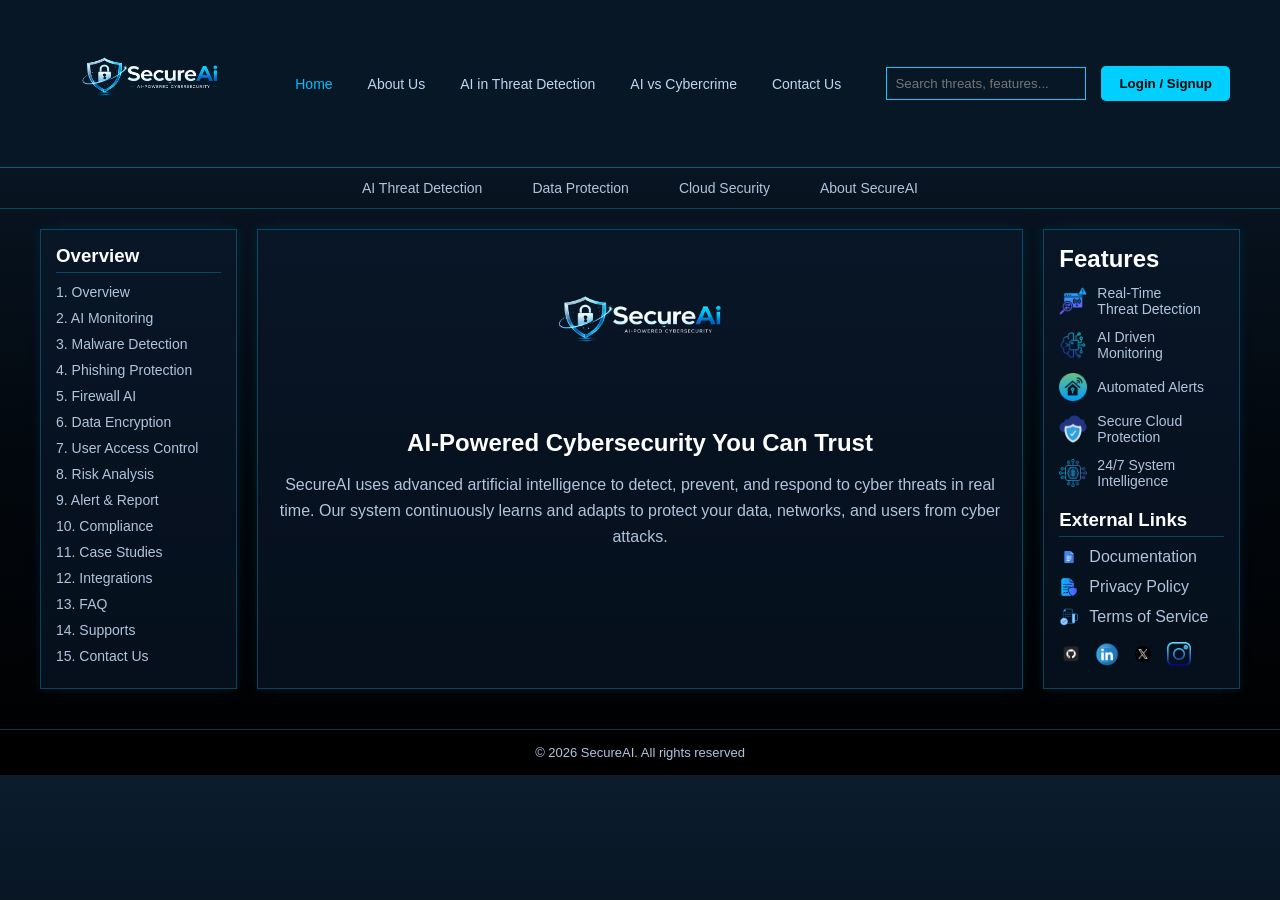
<file: index.html>
<!DOCTYPE html>
<html lang="en">

<head>
  <meta charset="UTF-8">
  <meta name="viewport" content="width=device-width, initial-scale=1.0">
  <title>Home - SecureAI</title>
  <link rel="stylesheet" href="style.css">

<script>
  window.addEventListener('scroll', function() {
    const navbar = document.querySelector('.index-navbar');
    if (window.scrollY > 50) {
      navbar.classList.add('index-scrolled');
    } else {
      navbar.classList.remove('index-scrolled');
    }
  });
</script>

<meta name="description" content="SecureAI - AI-powered cybersecurity education. Learn about AI threat detection, malware protection, and more.">
<meta name="keywords" content="AI cybersecurity, threat detection, machine learning, cybersecurity education">

</head>

<body>

  <!-- TOP NAVBAR -->
  <header class="index-navbar">
    <div class="index-logo">
      <img src="Images/Secure-AI-Logo.png" alt="SecureAI Logo">
    </div>

    <nav>
      <ul>
        <li><a href="index.html" class="index-active">Home</a></li>
        <li><a href="about.html">About Us</a></li>
        <li><a href="threat-detection.html">AI in Threat Detection</a></li>
        <li><a href="ai-vs-cybercrime.html">AI vs Cybercrime</a></li>
        <li><a href="contact.html">Contact Us</a></li>
      </ul>
    </nav>

    <div class="index-nav-right">
      <input type="text" placeholder="Search threats, features...">
      <button class="index-login-btn" onclick="window.location.href='login.html'">Login / Signup</button>
    </div>
  </header>

  <!-- SECONDARY NAV -->
  <div class="index-subnav">
    <a href="#">AI Threat Detection</a>
    <a href="#">Data Protection</a>
    <a href="#">Cloud Security</a>
    <a href="#">About SecureAI</a>
  </div>

  <!-- MAIN PAGE BODY -->
  <div class="index-page-body">

    <!-- LEFT SIDEBAR -->
    <aside class="index-sidebar-left">
      <h3>Overview</h3>
      <ul>
        <li><a href="#">1. Overview</a></li>
        <li><a href="#">2. AI Monitoring</a></li>
        <li><a href="#">3. Malware Detection</a></li>
        <li><a href="#">4. Phishing Protection</a></li>
        <li><a href="#">5. Firewall AI</a></li>
        <li><a href="#">6. Data Encryption</a></li>
        <li><a href="#">7. User Access Control</a></li>
        <li><a href="#">8. Risk Analysis</a></li>
        <li><a href="#">9. Alert & Report</a></li>
        <li><a href="#">10. Compliance</a></li>
        <li><a href="#">11. Case Studies</a></li>
        <li><a href="#">12. Integrations</a></li>
        <li><a href="#">13. FAQ</a></li>
        <li><a href="#">14. Supports</a></li>
        <li><a href="contact.html">15. Contact Us</a></li>
      </ul>
    </aside>

    <!-- CENTRE CONTENT -->
    <main class="index-centre">
      <div class="index-hero-image">
        <img src="Images/Secure-AI-Logo.png" alt="SecureAI">
      </div>

      <div class="index-hero-text">
        <h1>AI-Powered Cybersecurity You Can Trust</h1>
        <p>
          SecureAI uses advanced artificial intelligence to detect, prevent, and respond
          to cyber threats in real time. Our system continuously learns and adapts
          to protect your data, networks, and users from cyber attacks.
        </p>
      </div>
    </main>

    <!-- RIGHT SIDEBAR -->
    <aside class="index-sidebar-right">
      <h2>Features</h2>

      <div class="index-features-list">
        <div class="index-feature-item">
          <img src="Images/Real-Time-Threat-Detection-Icon.png" alt="icon">
          <span>Real-Time<br>Threat Detection</span>
        </div>

        <div class="index-feature-item">
          <img src="Images/AI-Driven-Monitoring-Icon.png" alt="icon">
          <span>AI Driven Monitoring</span>
        </div>

        <div class="index-feature-item">
          <img src="Images/Automated-Alert-Icon.png" alt="icon">
          <span>Automated Alerts</span>
        </div>

        <div class="index-feature-item">
          <img src="Images/Secure-Cloud-Protection-Icon.png" alt="icon">
          <span>Secure Cloud<br>Protection</span>
        </div>

        <div class="index-feature-item">
          <img src="Images/24-7-System-Intelligence-Icon.png" alt="icon">
          <span>24/7 System<br>Intelligence</span>
        </div>
      </div>

      <div class="index-ext-links">
        <h3>External Links</h3>
        <ul>
          <li>
            <a href="#">
              <img src="Images/Documentation-Icon.png" alt="icon">
              Documentation
            </a>
          </li>
          <li>
            <a href="#">
              <img src="Images/Privacy-Policy-Icon.png" alt="icon">
              Privacy Policy
            </a>
          </li>
          <li>
            <a href="#">
              <img src="Images/Terms-of-Service-Icon.png" alt="icon">
              Terms of Service
            </a>
          </li>
        </ul>

        <!-- Social Icons -->
        <div class="index-social-icons">
          <a href="#"><img src="Images/GitHub-Icon.png" alt="GitHub"></a>
          <a href="#"><img src="Images/Linkedin-Icon.png" alt="LinkedIn"></a>
          <a href="#"><img src="Images/X-Icon.png" alt="X"></a>
          <a href="#"><img src="Images/Instagram-Icon.png" alt="Instagram"></a>
        </div>
      </div>

    </aside>

  </div>

  <!-- FOOTER -->
  <footer class="index-footer">
    <p>© 2026 SecureAI. All rights reserved</p>
  </footer>

</body>
</html>
</file>
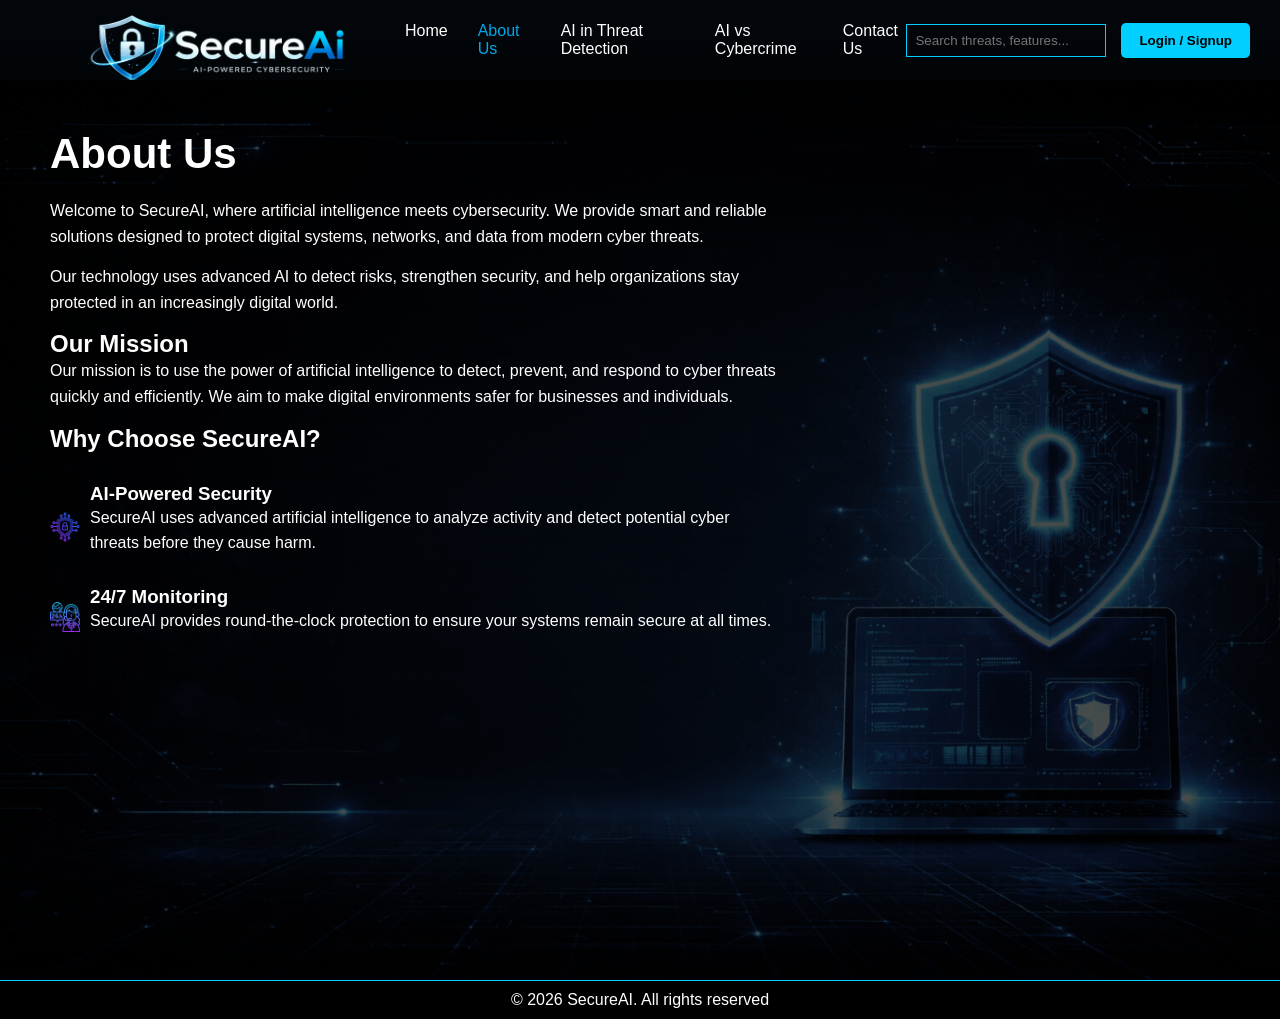
<file: about.html>
<!DOCTYPE html>
<html lang="en">
<head>
    <meta charset="UTF-8">
    <meta name="viewport" content="width=device-width, initial-scale=1.0">
    <title>About Us - SecureAI</title>
    <link rel="stylesheet" href="style.css">
</head>
<body>

    <!-- NAVBAR -->
    <header class="navbar">
        
        <div class="logo">
            <img src="Images/Secure-AI-Logo.png" alt="Logo">
        </div>

        <nav>
            <ul>
                <li><a href="index.html">Home</a></li>
                <li><a href="about.html" class="active">About Us</a></li>
                <li><a href="threat-detection.html">AI in Threat Detection</a></li>
                <li><a href="ai-vs-cybercrime.html">AI vs Cybercrime</a></li>
                <li><a href="contact.html">Contact Us</a></li>
            </ul>
    </nav>

        <div class="nav-right">
            <input type="text" placeholder="Search threats, features...">
            <button class="login-btn" onclick="window.location.href='login.html'">Login / Signup</button>
        </div>

    </header>

    <!-- HERO -->
    <section class="hero">

        <!-- BACKGROUND IMAGE -->
        <img src="Images/About-Us-Background.jpg" class="bg-image" alt="Background">

        <div class="overlay"></div>

        <div class="content">

            <h1>About Us</h1>

            <p>
                Welcome to SecureAI, where artificial intelligence meets cybersecurity.
                We provide smart and reliable solutions designed to protect digital systems,
                networks, and data from modern cyber threats.
            </p>

            <p>
                Our technology uses advanced AI to detect risks, strengthen security,
                and help organizations stay protected in an increasingly digital world.
            </p>

            <h2>Our Mission</h2>

            <p>
                Our mission is to use the power of artificial intelligence to detect,
                prevent, and respond to cyber threats quickly and efficiently.
                We aim to make digital environments safer for businesses and individuals.
            </p>

            <h2>Why Choose SecureAI?</h2>

            <div class="info-sections">

                <!-- ITEM 1 -->
                <div class="item">
                    <img src="Images/AI-Powered-Security-Icon.png" alt="icon"> <!-- ADD ICON -->
                    <div>
                        <h3>AI-Powered Security</h3>
                        <p>
                            SecureAI uses advanced artificial intelligence to analyze activity
                            and detect potential cyber threats before they cause harm.
                        </p>
                    </div>
                </div>

                <!-- ITEM 2 -->
                <div class="item">
                    <img src="Images/24-7Monitoring-Icon.png" alt="icon"> <!-- ADD ICON -->
                    <div>
                        <h3>24/7 Monitoring</h3>
                        <p>
                            SecureAI provides round-the-clock protection to ensure your systems
                            remain secure at all times.
                        </p>
                    </div>
                </div>

            </div>

        </div>

    </section>

    <!-- FOOTER -->
    <footer>
        <p>© 2026 SecureAI. All rights reserved</p>
    </footer>

</body>
</html>
</file>
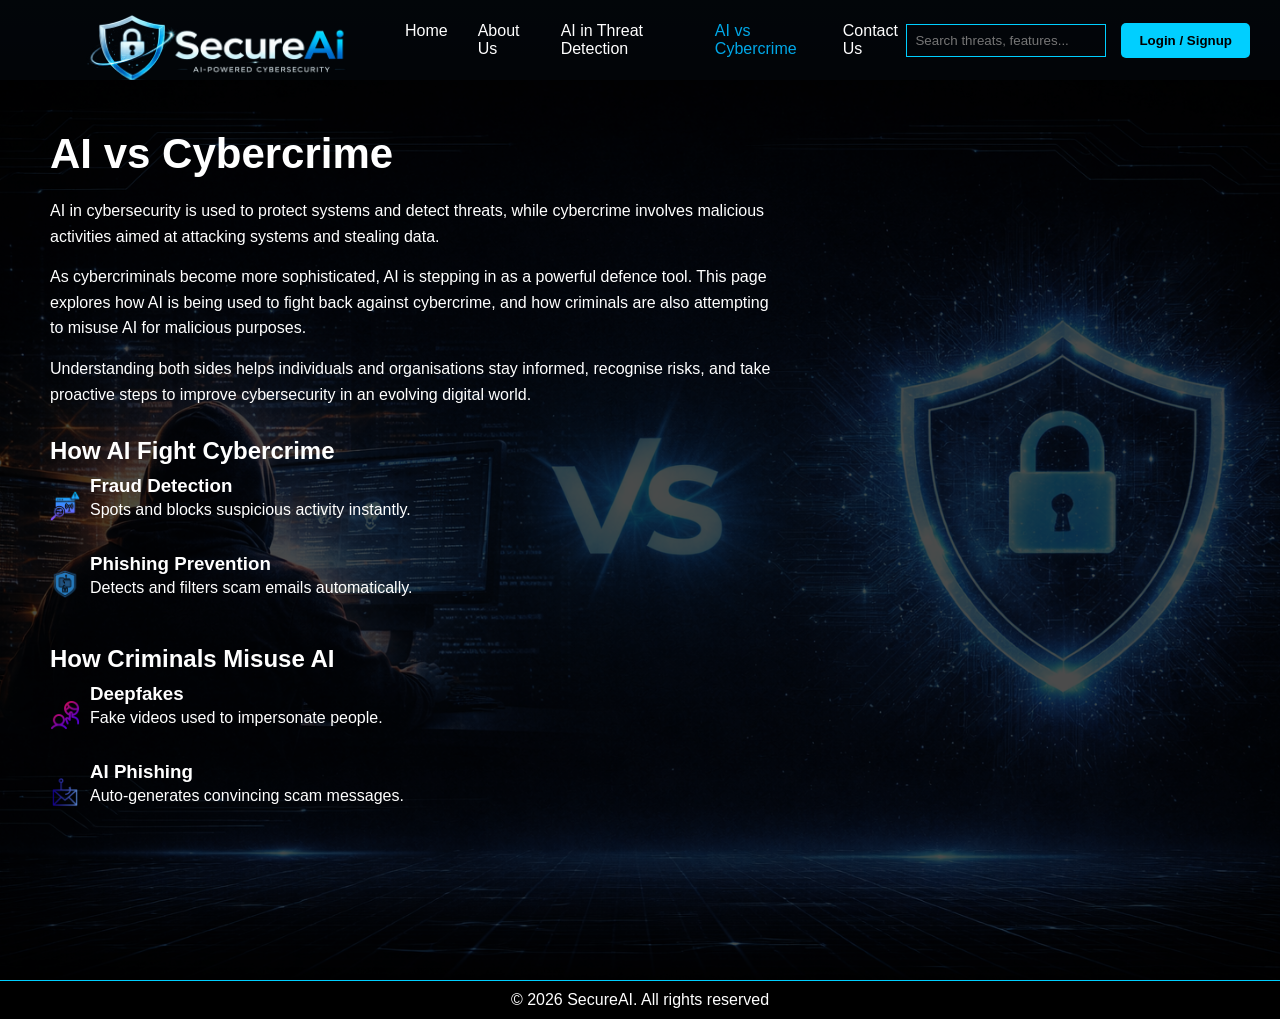
<file: ai-vs-cybercrime.html>
<!DOCTYPE html>
<html lang="en">
<head>
    <meta charset="UTF-8">
    <meta name="viewport" content="width=device-width, initial-scale=1.0">
    <title>AI vs Cybercrime</title>
    <link rel="stylesheet" href="style.css">
</head>
<body>

    <!-- NAVBAR -->
    <header class="navbar">
        <div class="logo">
            <img src="Images/Secure-AI-Logo.png" alt="Logo"> 
        </div>

        <nav>
            <ul>
                <li><a href="index.html">Home</a></li>
                <li><a href="about.html">About Us</a></li>
                <li><a href="threat-detection.html">AI in Threat Detection</a></li>
                <li><a href="ai-vs-cybercrime.html" class="active">AI vs Cybercrime</a></li>
                <li><a href="contact.html">Contact Us</a></li>
            </ul>
    </nav>

        <div class="nav-right">
            <input type="text" placeholder="Search threats, features...">
            <button class="login-btn" onclick="window.location.href='login.html'">Login / Signup</button>
        </div>
        
    </header>

    <!-- HERO SECTION -->
    <section class="hero">

        <!-- BACKGROUND IMAGE -->
        <img src="Images/AIvsCyber-Background.jpg" class="bg-image" alt="Background">

        <div class="overlay"></div>

        <div class="content">

            <h1>AI vs Cybercrime</h1>

            <p>
                AI in cybersecurity is used to protect systems and detect threats,
                while cybercrime involves malicious activities aimed at attacking systems and stealing data.
            </p>

            <p>
                As cybercriminals become more sophisticated, AI is stepping in as a powerful defence tool.
                This page explores how AI is being used to fight back against cybercrime, and how criminals
                are also attempting to misuse AI for malicious purposes.
            </p>

            <p>
                Understanding both sides helps individuals and organisations stay informed,
                recognise risks, and take proactive steps to improve cybersecurity in an evolving digital world.
            </p>

            <!-- INFO -->
            <div class="info-sections">

                <div class="box">
                    <h2>How AI Fight Cybercrime</h2>

                    <div class="item">
                        <img src="Images/Fraud-Detection-Icon.png" alt="icon">
                        <div>
                            <h3>Fraud Detection</h3>
                            <p>Spots and blocks suspicious activity instantly.</p>
                        </div>
                    </div>

                    <div class="item">
                        <img src="Images/Phishing-Prevention-Icon.png" alt="icon">
                        <div>
                            <h3>Phishing Prevention</h3>
                            <p>Detects and filters scam emails automatically.</p>
                        </div>
                    </div>
                </div>

                <div class="box">
                    <h2>How Criminals Misuse AI</h2>

                    <div class="item">
                        <img src="Images/Deepfakes-Icon.png" alt="icon">
                        <div>
                            <h3>Deepfakes</h3>
                            <p>Fake videos used to impersonate people.</p>
                        </div>
                    </div>

                    <div class="item">
                        <img src="Images/AI-Phishing-Icon.png" alt="icon">
                        <div>
                            <h3>AI Phishing</h3>
                            <p>Auto-generates convincing scam messages.</p>
                        </div>
                    </div>
                </div>

            </div>
        </div>


    </section>

    <footer>
        <p>© 2026 SecureAI. All rights reserved</p>
    </footer>

</body>
</html>
</file>
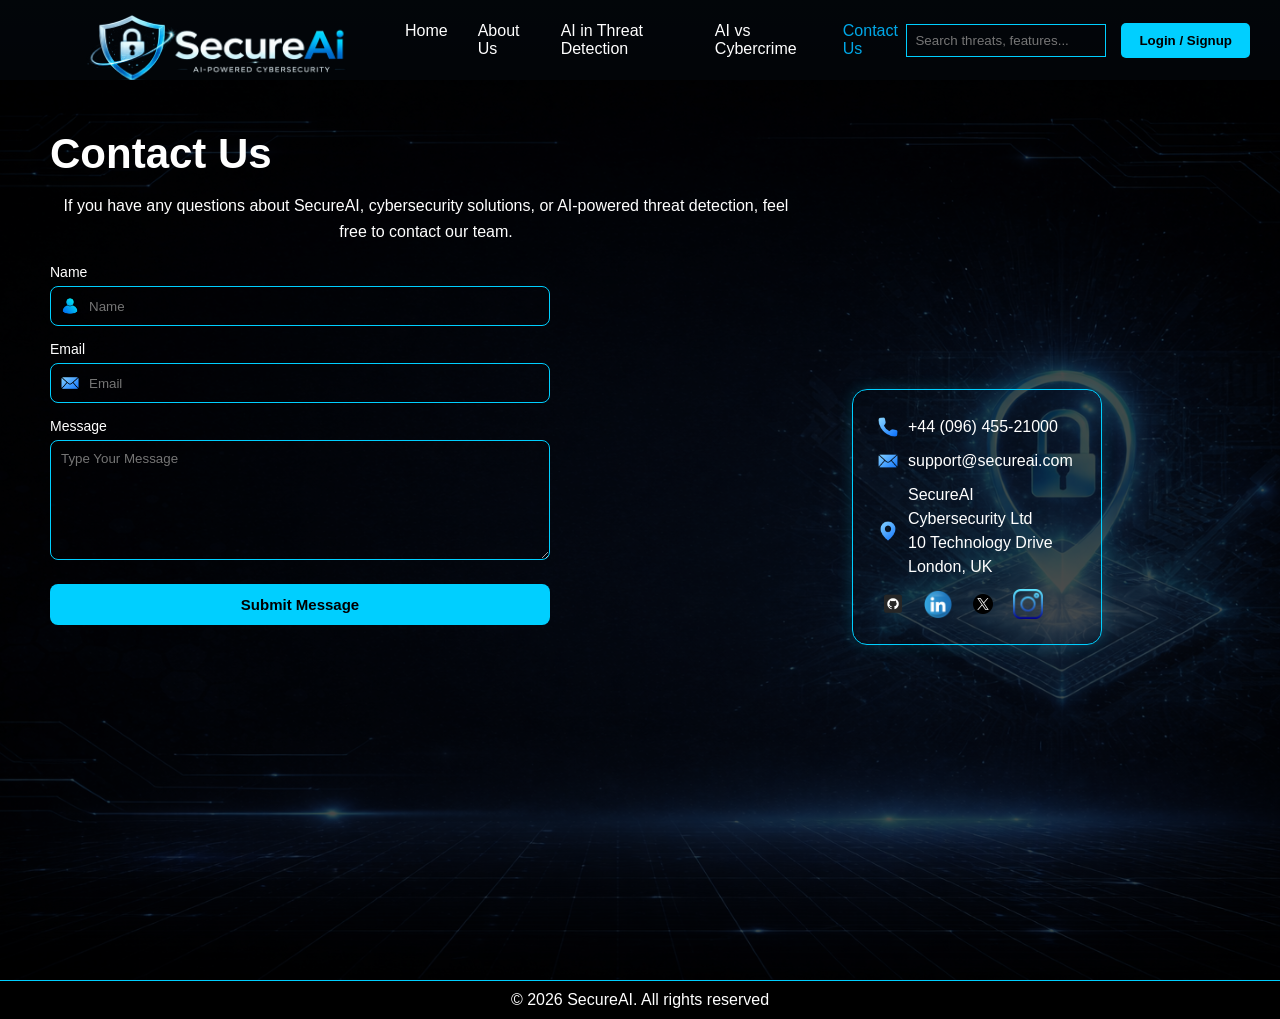
<file: contact.html>
<!DOCTYPE html>
<html lang="en">
<head>
    <meta charset="UTF-8">
    <meta name="viewport" content="width=device-width, initial-scale=1.0">
    <title>Contact Us - SecureAI</title>
    <link rel="stylesheet" href="style.css">
</head>
<body>

<!-- NAVBAR -->
<header class="navbar">
    <div class="logo">
        <img src="Images/Secure-AI-Logo.png" alt="Logo">
    </div>
    <nav>
        <ul>
            <li><a href="index.html">Home</a></li>
            <li><a href="about.html">About Us</a></li>
            <li><a href="threat-detection.html">AI in Threat Detection</a></li>
            <li><a href="ai-vs-cybercrime.html">AI vs Cybercrime</a></li>
            <li><a href="contact.html" class="active">Contact Us</a></li>
        </ul>
    </nav>
    <div class="nav-right">
        <input type="text" placeholder="Search threats, features...">
        <button class="login-btn" onclick="window.location.href='login.html'">Login / Signup</button>
    </div>
</header>

<!-- HERO -->
<section class="hero">

    <img src="Images/Contact-Us-Background.jpg" class="bg-image" alt="Background">
    <div class="overlay"></div>

    <div class="content contact-layout">

        <!-- LEFT SIDE -->
        <div class="contact-form">

            <h1>Contact Us</h1>

            <p>
                If you have any questions about SecureAI, cybersecurity solutions, or AI-powered threat detection,
                feel free to contact our team.
            </p>

            <!-- ✅ FORM -->
            <form id="contactForm">

                <label>Name</label>
                <div class="contact-input-box">
                    <img src="Images/Name-Icon.png">
                    <input type="text" id="name" placeholder="Name">
                </div>

                <label>Email</label>
                <div class="contact-input-box">
                    <img src="Images/Mail-Icon.png">
                    <input type="email" id="email" placeholder="Email">
                </div>

                <label>Message</label>
                <textarea id="messageInput" placeholder="Type Your Message"></textarea>

                <button type="submit" class="contact-submit-btn" id="submitBtn">
                    Submit Message
                </button>

                <!-- MESSAGE OUTPUT -->
                <p id="formMessage" class="form-message"></p>

            </form>

        </div>

        <!-- RIGHT SIDE -->
        <div class="contact-info">

            <div class="contact-info-box">
                <p><img src="Images/Contact-Icon.png"> +44 (096) 455-21000</p>
                <p><img src="Images/Mail-Icon.png"> support@secureai.com</p>
                <p><img src="Images/Location-Icon.png">
                    SecureAI Cybersecurity Ltd<br>
                    10 Technology Drive<br>
                    London, UK
                </p>

                <div class="contact-socials">
                    <img src="Images/GitHub-Icon.png">
                    <img src="Images/Linkedin-Icon.png">
                    <img src="Images/X-Icon.png">
                    <img src="Images/Instagram-Icon.png">
                </div>
            </div>

        </div>

    </div>

</section>

<!-- FOOTER -->
<footer>
    <p>© 2026 SecureAI. All rights reserved</p>
</footer>

<!-- ✅ JAVASCRIPT -->
<script>
const form = document.getElementById("contactForm");
const nameInput = document.getElementById("name");
const emailInput = document.getElementById("email");
const messageInput = document.getElementById("messageInput");
const formMessage = document.getElementById("formMessage");
const submitBtn = document.getElementById("submitBtn");

form.addEventListener("submit", function(e) {
    e.preventDefault();

    const name = nameInput.value.trim();
    const email = emailInput.value.trim();
    const message = messageInput.value.trim();

    formMessage.textContent = "";
    formMessage.className = "form-message";

    // Empty fields
    if (!name || !email || !message) {
        formMessage.textContent = "Please fill in all fields!";
        formMessage.classList.add("error");
        return;
    }

    // Email validation
    const emailPattern = /^[^\s@]+@[^\s@]+\.[^\s@]+$/;
    if (!emailPattern.test(email)) {
        formMessage.textContent = "Enter a valid email address!";
        formMessage.classList.add("error");
        return;
    }

    // Message length
    if (message.length < 10) {
        formMessage.textContent = "Message must be at least 10 characters!";
        formMessage.classList.add("error");
        return;
    }

    // Loading
    formMessage.textContent = "Sending message...";
    formMessage.classList.add("loading");
    submitBtn.disabled = true;

    setTimeout(() => {
        formMessage.textContent = "Message sent successfully!";
        formMessage.classList.remove("loading");
        formMessage.classList.add("success");

        form.reset();
        submitBtn.disabled = false;
    }, 1000);
});
</script>

</body>
</html>
</file>
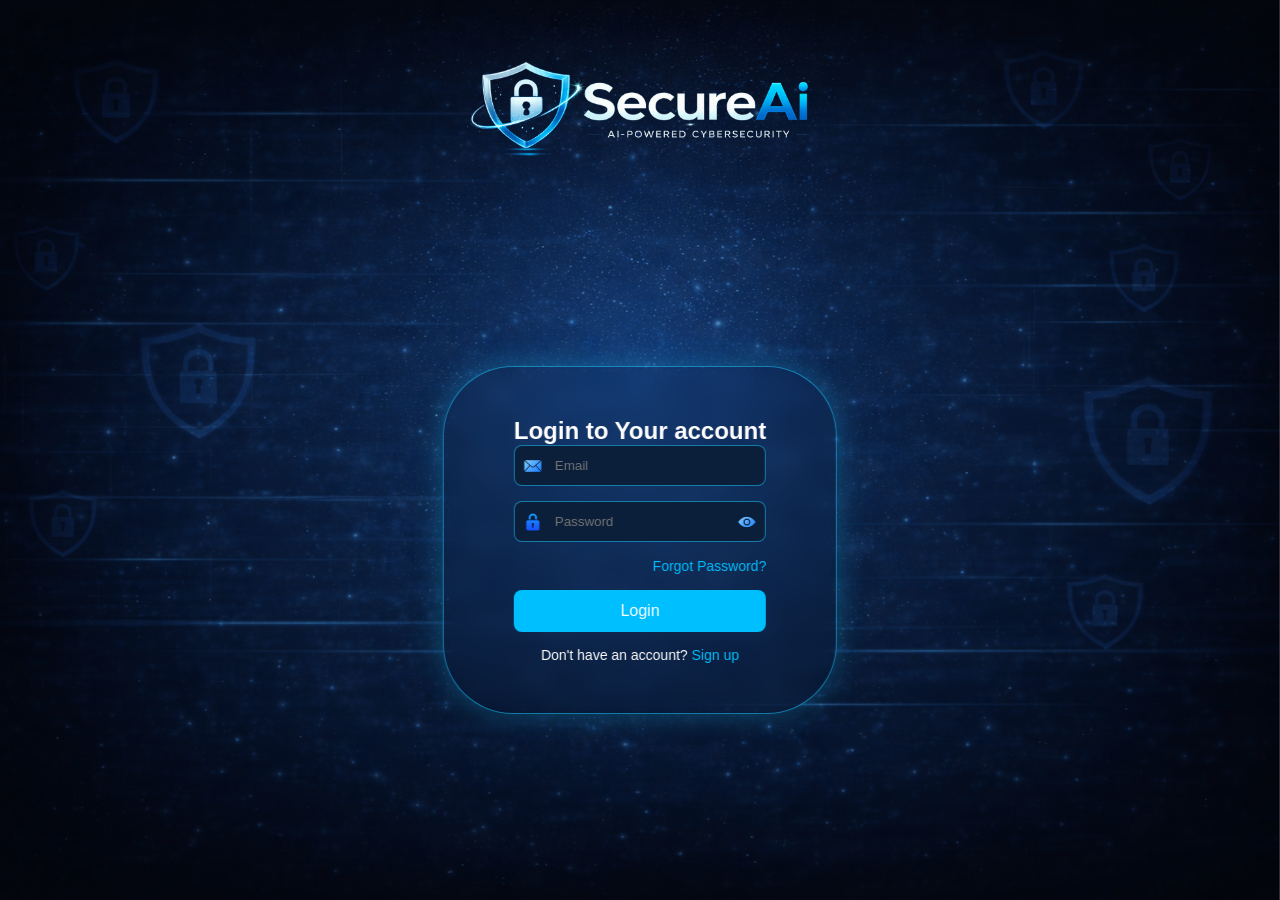
<file: login.html>
<!DOCTYPE html>
<html lang="en">
<head>
    <meta charset="UTF-8">
    <title>Login</title>
    <link rel="stylesheet" href="style.css">
</head>
<body>
 
<div class="login-background"></div>

<div class="login-logo-container">
    <img class="login-logo" src="Images/Secure-AI-Logo.png" alt="SecureAI Logo">
</div>
 
<div class="login-contain">
    <h2>Login to Your account</h2>

    <form id="loginForm">

        <div class="login-input-group">
            <img src="Images/Mail-Icon.png" class="login-icon login-left-icon">
            <input type="email" id="email" placeholder="Email" required>
        </div>

        <div class="login-input-group">
            <img src="Images/Password-Icon.png" class="login-icon login-left-icon">
            <input type="password" id="password" placeholder="Password" required>
            <img src="Images/Private-Icon.png" class="login-icon login-right-icon" id="togglePassword">
        </div>

        <div class="login-forgot">
            <a href="#">Forgot Password?</a>
        </div>

        <button type="submit" class="login-button" id="loginBtn">Login</button>

        <p id="message" class="login-message"></p>

    </form>
 
    <p class="login-signup-text">
        Don't have an account? <a href="#">Sign up</a>
    </p>
</div> 


<script>
const form = document.getElementById("loginForm");
const emailInput = document.getElementById("email");
const passwordInput = document.getElementById("password");
const message = document.getElementById("message");
const loginBtn = document.getElementById("loginBtn");

form.addEventListener("submit", function(e) {
    e.preventDefault();

    const email = emailInput.value.trim().toLowerCase();
    const password = passwordInput.value.trim();

    message.textContent = "";
    message.className = "login-message";

    if (!email || !password) {
        message.textContent = "Please fill in all fields!";
        message.classList.add("error");
        return;
    }

    if (!email.includes("@") || !email.includes(".")) {
        message.textContent = "Please enter a valid email!";
        message.classList.add("error");
        return;
    }

    message.textContent = "Checking...";
    message.classList.add("loading");
    loginBtn.disabled = true;

    setTimeout(() => {

        const correctEmail = "jenniferakinsooto@gmail.com";
        const correctPassword = "@Jenny166";

        if (email === correctEmail && password === correctPassword) {
            message.textContent = "Login successful!";
            message.classList.remove("loading");
            message.classList.add("success");

            setTimeout(() => {
                window.location.href = "index.html";
            }, 1000);

        } else {
            message.textContent = "Invalid email or password";
            message.classList.remove("loading");
            message.classList.add("error");
            loginBtn.disabled = false;
        }

    }, 800);
});


// 👁️ Toggle password
const toggle = document.getElementById("togglePassword");

toggle.addEventListener("click", function () {
    if (passwordInput.type === "password") {
        passwordInput.type = "text";
    } else {
        passwordInput.type = "password";
    }
});
</script>

</body>
</html>
</file>
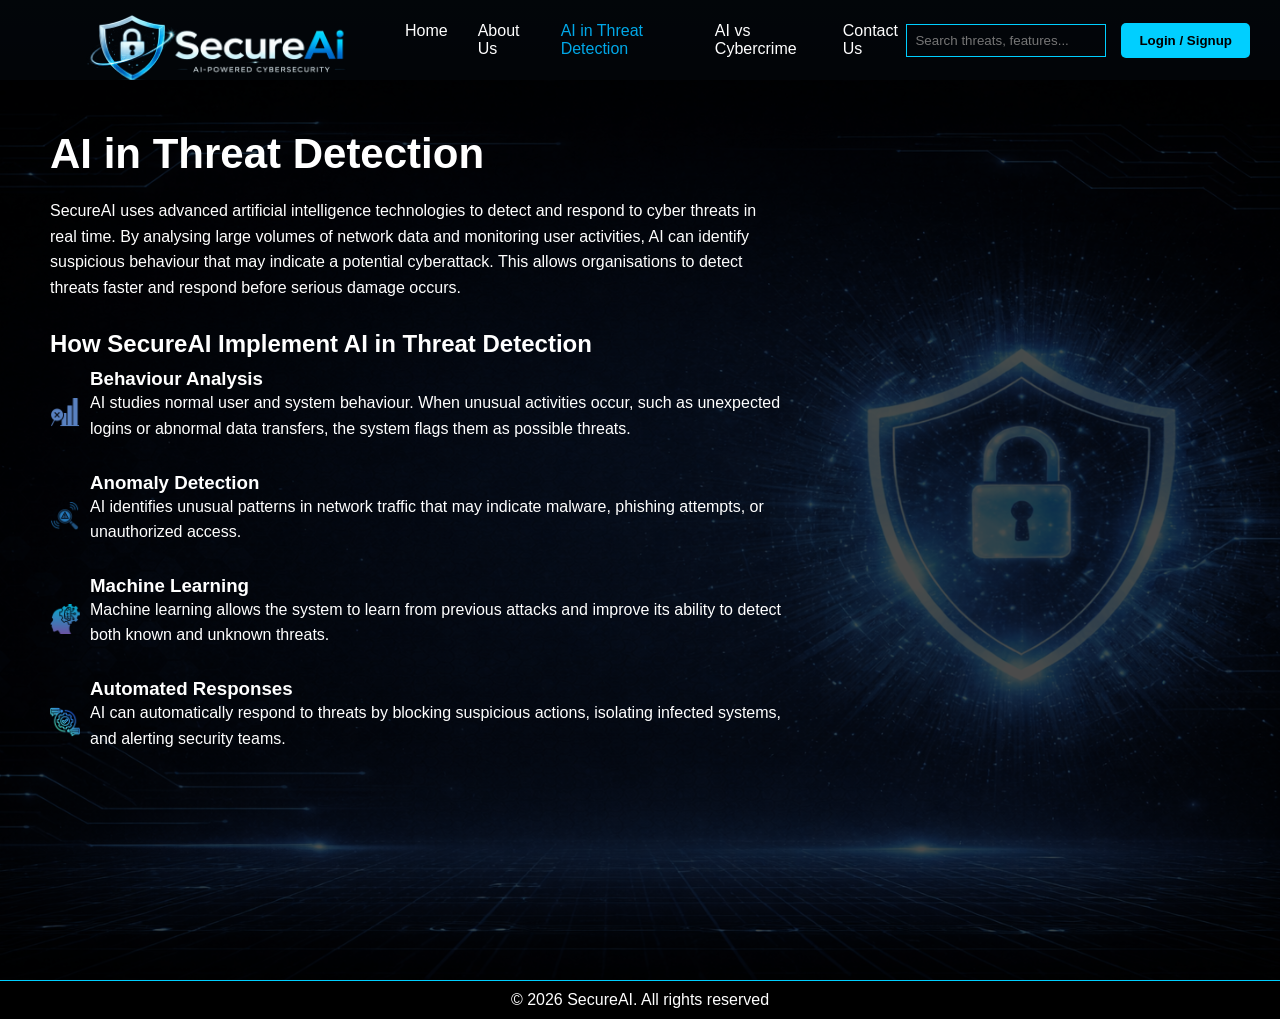
<file: threat-detection.html>
<!DOCTYPE html>
<html lang="en">
<head>
    <meta charset="UTF-8">
    <meta name="viewport" content="width=device-width, initial-scale=1.0">
    <title>AI in Threat Detection</title>
    <link rel="stylesheet" href="style.css">
    
</head>
<body>

    <!-- NAVBAR -->
    <header class="navbar">
        <div class="logo">
            <img src="Images/Secure-AI-Logo.png" alt="Logo"> <!-- ADD LOGO -->
        </div>

        <nav>
            <ul>
                <li><a href="index.html">Home</a></li>
                <li><a href="about.html">About Us</a></li>
                <li><a href="threat-detection.html" class="active">AI in Threat Detection</a></li>
                <li><a href="ai-vs-cybercrime.html">AI vs Cybercrime</a></li>
                <li><a href="contact.html">Contact Us</a></li>
            </ul>
    </nav>

        <div class="nav-right">
            <input type="text" placeholder="Search threats, features...">
            <button class="login-btn" onclick="window.location.href='login.html'">Login / Signup</button>
        </div>

    </header>

    <!-- HERO SECTION -->
    <section class="hero">

        <!-- BACKGROUND -->
        <img src="Images/Threat-Detection-Background.jpg" class="bg-image" alt="Background">

        <div class="overlay"></div>

        <div class="content">

            <h1>AI in Threat Detection</h1>

            <p>
                SecureAI uses advanced artificial intelligence technologies to detect and respond to cyber threats in real time.
                By analysing large volumes of network data and monitoring user activities, AI can identify suspicious behaviour
                that may indicate a potential cyberattack. This allows organisations to detect threats faster and respond before serious damage occurs.
            </p>

            <!-- SECTION -->
            <div class="info-sections">

                <div class="box">
                    <h2>How SecureAI Implement AI in Threat Detection</h2>

                    <!-- ITEM 1 -->
                    <div class="item">
                        <img src="Images/Behaviour-Analysis-Icon.png" alt="icon">
                        <div>
                            <h3>Behaviour Analysis</h3>
                            <p>
                                AI studies normal user and system behaviour. When unusual activities occur,
                                such as unexpected logins or abnormal data transfers, the system flags them as possible threats.
                            </p>
                        </div>
                    </div>

                    <!-- ITEM 2 -->
                    <div class="item">
                        <img src="Images/Anomaly-Detection-Icon.png" alt="icon">
                        <div>
                            <h3>Anomaly Detection</h3>
                            <p>
                                AI identifies unusual patterns in network traffic that may indicate malware,
                                phishing attempts, or unauthorized access.
                            </p>
                        </div>
                    </div>

                    <!-- ITEM 3 -->
                    <div class="item">
                        <img src="Images/Machine-Learning-Icon.png" alt="icon">
                        <div>
                            <h3>Machine Learning</h3>
                            <p>
                                Machine learning allows the system to learn from previous attacks and improve its ability
                                to detect both known and unknown threats.
                            </p>
                        </div>
                    </div>

                    <!-- ITEM 4 -->
                    <div class="item">
                        <img src="Images/Automated-Responses-Icon.png" alt="icon">
                        <div>
                            <h3>Automated Responses</h3>
                            <p>
                                AI can automatically respond to threats by blocking suspicious actions,
                                isolating infected systems, and alerting security teams.
                            </p>
                        </div>
                    </div>

                </div>

            </div>
        </div>

    </section>

    <!-- FOOTER -->
    <footer>
        <p>© 2026 SecureAI. All rights reserved</p>
    </footer>

</body>
</html>
</file>
<file: style.css>
* {
    margin: 0;
    padding: 0;
    box-sizing: border-box;
    font-family: Arial, sans-serif;
}

body {
    background: black;
    color: white;
}

/* NAVBAR */
.navbar {
    display: flex;
    align-items: center;
    padding: 15px 30px;
    background: rgba(0,0,0,0.8);
    height: 80px;
}

nav a {
  color: #00d4ff;
  text-decoration: none;
}

nav a:hover {
  text-decoration: underline;
}

/* LOGO */

.logo {
    display: flex;
    flex: 0 0 auto;
}

.logo img {
    height: 250px;
    width: auto;
    margin-top: 40px;
    
}

/* NAV LINKS (center area) */
nav {
    flex: 1;
    display: flex;
    justify-content: center; 
}

nav ul {
    display: flex;
    list-style: none;
    gap: 30px;
}

nav a {
    color: white;
    text-decoration: none;
}

nav a:hover {
    color: #00A8E8;
}

nav a.active {
    color: #00A8E8; 
}

/* RIGHT SIDE (search + login) */
.nav-right {
    flex: 0 0 auto;
    display: flex;
    align-items: center;
    gap: 15px;
}

.navbar nav a {
    text-decoration: none;
    color: white;
}

.navbar nav a:hover,
.navbar nav a.active {
    color: #00A8E8;
}

/* SEARCH */
.nav-right input {
    padding: 8px;
    width: 200px;
    background: transparent;
    border: 1px solid #00cfff;
    color: white;
}

/* LOGIN BUTTON */
.login-btn {
    background: #00cfff;
    border: none;
    padding: 10px 18px;
    font-weight: bold;
    cursor: pointer;
    border-radius: 5px;
}

/* HERO SECTION */
.hero {
    position: relative;
    min-height: 100vh;
    padding-bottom: 50px;
}

/* BACKGROUND */
.bg-image {
    position: absolute;
    width: 100%;
    height: 100%;
    object-fit: cover;
}

/* OVERLAY */
.overlay {
    position: absolute;
    width: 100%;
    height: 100%;
    background: rgba(0,0,0,0.7);
}

/* CONTENT */
.content {
    position: relative;
    z-index: 2;
    padding: 50px;
    width: 65%;
}

.content h1 {
    font-size: 42px;
    margin-bottom: 20px;
}

.content p {
    margin-bottom: 15px;
    line-height: 1.6;
}

/* INFO SECTIONS */
.info-sections {
    margin-top: 30px;
}

.box {
    margin-bottom: 30px;
}

.box h2 {
    margin-bottom: 10px;
    color: white;
}

.item {
    display: flex;
    align-items: center;
    margin-bottom: 15px;
}

.item img {
    width: 30px;
    margin-right: 10px;
}
/* Card hover effect */
.card {
    transition: transform 0.3s ease, box-shadow 0.3s ease;
}

.card:hover {
    transform: scale(1.03);
    box-shadow: 0 0 20px rgba(0, 212, 255, 0.2);
}

/* Scroll fade-in */
.fade-in {
    opacity: 0;
    transform: translateY(30px);
    transition: opacity 0.6s ease, transform 0.6s ease;
}

.fade-in.visible {
    opacity: 1;
    transform: translateY(0);
}

/* FOOTER */
footer {
    text-align: center;
    padding: 10px;
    background: black;
    border-top: 1px solid #00cfff;
}

/* LOGIN PAGE CENTER BOX */
.login-container {
    position: relative;
    z-index: 2;
    width: 400px;
    margin: 100px auto;
    padding: 40px;
    border-radius: 20px;
    background: rgba(0, 0, 0, 0.6);
    border: 1px solid #00cfff;
    text-align: center;
}

/* TITLE */
.login-container h1 {
    margin-bottom: 30px;
    font-size: 26px;
}

/* INPUT BOX */
.login-input {
    display: flex;
    align-items: center;
    border: 1px solid #00cfff;
    border-radius: 10px;
    padding: 10px;
    margin-bottom: 20px;
}

.login-input img {
    width: 20px;
    margin-right: 10px;
}

/* INPUT FIELD */
.login-input input {
    background: transparent;
    border: none;
    outline: none;
    color: white;
    width: 100%;
}

/* EYE ICON (RIGHT SIDE) */
.eye-icon {
    margin-left: auto;
    cursor: pointer;
}

/* FORGOT PASSWORD */
.forgot {
    text-align: right;
    font-size: 14px;
    margin-bottom: 20px;
    color: #00cfff;
    cursor: pointer;
}

/* LOGIN BUTTON */
.login-submit {
    width: 100%;
    padding: 12px;
    background: linear-gradient(to right, #00cfff, #0077ff);
    border: none;
    border-radius: 10px;
    color: white;
    font-weight: bold;
    cursor: pointer;
    margin-bottom: 15px;
}

/* SIGNUP TEXT */
.signup-text {
    font-size: 14px;
}

.signup-text span {
    color: #00cfff;
    cursor: pointer;
}

/* LOGIN CSS */
* {
    margin: 0;
    padding: 0;
    box-sizing: border-box;
    font-family: Arial, sans-serif;
}
.login-body {
    height: 100vh;
    position: relative;
    overflow: hidden;
}
/* Message styling */
/* Message styling */
.login-message {
    margin-top: 15px;
    font-size: 14px;
    text-align: center;
    font-weight: 500;
}

/* Error */
.login-message.error {
    color: #ff4d4d;
}

/* Success */
.login-message.success {
    color: #00c853;
}

/* Loading */
.login-message.loading {
    color: #999;
}

/* Disabled button (nice UX) */
.login-button:disabled {
    opacity: 0.6;
    cursor: not-allowed;
}
 
/* Background image */
.login-background {
    position: fixed;
    top: 0;
    left: 0;
    width: 100vw;
    height: 100vh;
    background: url("Images/Login-Background.png") no-repeat center center/cover;
    z-index: -1;
}
 
/* Center container */
.login-contain {
    position: absolute;
    top: 60%;
    left: 50%;
    transform: translate(-50%, -50%);
    
    padding: 50px 70PX 50PX 70PX;
    
    background: rgba(17, 34, 64, 0.02);
    box-shadow: 0 0 30px rgba(30, 199, 255, 0.3);
    border: 1PX SOLID #1ec7ff8d;
    border-radius:70px;
    backdrop-filter: blur(10px);
    
    text-align: center;
    color: white;
}
 
/* Heading */
.login-container h2 {
    margin-bottom: 20px;
}
 
/* Inputs */
.login-input-group {
    margin-bottom: 15px;
}
 
.login-input-group input {
    width: 100%;
    padding: 12px;
    border: none;
    border-radius: 8px;
    border: 1PX SOLID #1ec7ff8d;
    background-color: #0B1F3A;
    outline: none;
}
 
/* Forgot password */
.login-forgot {
    text-align: right;
    margin-bottom: 15px;
}
 
.login-forgot a {
    color: #00bfff;
    text-decoration: none;
    font-size: 14px;
}
 
/* Button */
.login-button {
    width: 100%;
    padding: 12px;
    border: none;
    border-radius: 8px;
    background: #00bfff;
    color: white;
    font-size: 16px;
    cursor: pointer;
}
 
.login-button:hover {
    background: #009acd;
}
 
/* Signup */
.login-signup-text {
    margin-top: 15px;
    font-size: 14px;
}
 
.login-signup-text a {
    color: #00bfff;
    text-decoration: none;
}
.login-logo-container {
    position: absolute;
    top: -5%;
    left: 50%;
    transform: translateX(-50%);
    text-align: center;
}
.login-logo-container img {
    width: 500px;
    height: 80%;
}

.login-input-group {
    position: relative;
}

/* Icon styling */
.login-icon {
    position: absolute;
    top: 50%;
    transform: translateY(-50%);
    width: 18px;
    height: 18px;
}

/* Left icons */
.login-left-icon {
    left: 10px;
}

/* Right icon (eye) */
.login-right-icon {
    right: 10px;
    cursor: pointer;
}

/* Fix spacing so text doesn't overlap icons */
.login-input-group input {
    padding-left: 40px;
    padding-right: 40px;
}

/* ABOUT US PAGE */

/* About page section dividers */
.about-section {
    margin-bottom: 2rem;
    padding: 1.5rem;
    border-radius: 8px;
    box-shadow: 0 2px 12px rgba(0, 212, 255, 0.08);
    background: rgba(10, 28, 55, 0.6);
}

.about-section h2 {
    font-size: 1.4rem;
    color: #00d4ff;
    margin-bottom: 1rem;
}

.about-section p,
.about-section li {
    font-size: 1rem;
    line-height: 1.75;
    color: #8db4d4;
}

/* CONTACT US PAGE */
.contact-layout {
    display: flex;
    gap: 50px;
    align-items: flex-start;
    width: 90%;
}

.contact-form {
    flex: 1;
}

.contact-form h1 {
    font-size: 42px;
    margin-bottom: 15px;
}

.contact-form p {
    margin-bottom: 20px;
    line-height: 1.6;
    text-align: center;
}

.contact-form label {
    display: block;
    margin-bottom: 6px;
    color: #ffffff;
    font-size: 14px;
}

.contact-input-box {
    display: flex;
    align-items: center;
    border: 1px solid #00cfff;
    border-radius: 8px;
    padding: 10px;
    margin-bottom: 15px;
    background: transparent;
    max-width: 500px;
}

.contact-input-box img {
    width: 18px;
    margin-right: 10px;
}
.contact-input-box input {
    background: transparent;
    border: none;
    outline: none;
    color: white;
    width: 500px;
}

.contact-form textarea {
    width: 500px;
    height: 120px;
    background: transparent;
    border: 1px solid #00cfff;
    border-radius: 8px;
    padding: 10px;
    color: white;
    outline: none;
    resize: vertical;
    margin-bottom: 20px;
}
.contact-submit-btn {
    width: 500px;
    padding: 12px;
    background:#00cfff;
    border: none;
    border-radius: 8px;
    font-weight: bold;
    font-size: 15px;
    cursor: pointer;
    color: black;
}

.contact-submit-btn:hover {
    background: #0099cc;
    color: white;
}

.contact-info {
    flex: 0 0 250px;
    display: flex;
    flex-direction: column;
    gap: 20px;
    margin-top: 250px;
    margin-left: auto;
    align-self: flex-end;
    margin-left: 0;
    
}
.contact-info-box p {
    display: flex;
    align-items: center;
    gap: 10px;
    margin-bottom: 10px;
    line-height: 1.5;
}

.contact-info-box img {
    width: 20px;
}

.contact-info-box a {
    color: white;
    text-decoration: none;
}
.contact-info-box {
    border: 1px solid #00cfff;
    border-radius: 15px;
    padding: 25px 25px;
    box-shadow: 0 0 15px rgba(0, 207, 255, 0.2);
}

.contact-socials {
    display: flex;
    gap: 15px;
    margin-top: 10px;
}

.contact-socials img {
    width: 30px;
    cursor: pointer;
}
/* Form message */
.form-message {
    margin-top: 15px;
    font-size: 14px;
    text-align: center;
    font-weight: 500;
}

/* States */
.form-message.error {
    color: #ff4d4d;
}

.form-message.success {
    color: #00c853;
}

.form-message.loading {
    color: #999;
}

/* Disabled button */
.contact-submit-btn:disabled {
    opacity: 0.6;
    cursor: not-allowed;
}
 




/* HOME PAGE */

/* RESET */
* {
  margin: 0;
  padding: 0;
  box-sizing: border-box;
  font-family: 'Segoe UI', Arial, sans-serif;
}

/* BODY */
body {
  background: linear-gradient(180deg, #0B1C2D 0%, #02070d 60%, #000000 100%);
  color: #ffffff;
}

/* NAVBAR */
.index-navbar {
  display: flex;
  justify-content: space-between;
  align-items: center;
  padding: 15px 50px;
  background: #081726;
  border-bottom: 1px solid rgba(0, 191, 255, 0.4);
}

.index-navbar * {
  margin: 0;
  padding: 0;
}

/* LOGO */
.index-logo img {
  width: 200px;
}

/* NAV LINKS */
.index-navbar nav ul {
  display: flex;
  list-style: none;
  gap: 35px;
}

.index-navbar nav ul li a {
  text-decoration: none;
  color: #c0d6f0;
  font-size: 14px;
  font-weight: 500;
  transition: 0.3s;
}

.index-navbar nav ul li a:hover,
.index-navbar nav ul li a.index-active {
  color: #00bfff;
}

/* RIGHT SIDE */
.index-nav-right {
  flex: 0 0 auto;
  display: flex;
  align-items: center;
  gap: 15px;
}

/* NAVBAR SCROLL EFFECT */
.index-nav.index-scrolled {
  background-color: rgba(11, 28, 45, 0.95);
}

/* SEARCH */
.index-nav-right input {
  padding: 8px;
  width: 200px;
  background: transparent;
  border: 1px solid #00cfff;
  color: white;
}

/* BUTTON */
.index-login-btn {
  background: #00cfff;
  border: none;
  padding: 10px 18px;
  font-weight: bold;
  cursor: pointer;
  border-radius: 5px;
}

.index-login-btn:hover {
  background: #00bfff;
}

/* SUBNAV */
.index-subnav {
  display: flex;
  justify-content: center;
  gap: 50px;
  padding: 12px;
  border-bottom: 1px solid rgba(0, 191, 255, 0.3);
}

.index-subnav a {
  text-decoration: none;
  color: #b0c4de;
  font-size: 14px;
}

.index-subnav a:hover {
  color: #00bfff;
}

/* MAIN LAYOUT */
.index-page-body {
  display: flex;
  padding: 20px 40px;
  gap: 20px;
}

/* SHARED PANEL STYLE */
.index-sidebar-left,
.index-sidebar-right,
.index-centre {
  border: 1px solid rgba(0, 191, 255, 0.3);
  background: rgba(10, 25, 45, 0.6);
  box-shadow: 0 0 12px rgba(0, 191, 255, 0.1);
  padding: 15px;
}

/* LEFT SIDEBAR */
.index-sidebar-left {
  width: 20%;
}

.index-sidebar-left h3 {
  border-bottom: 1px solid rgba(0, 191, 255, 0.3);
  margin-bottom: 10px;
  padding-bottom: 5px;
}

.index-sidebar-left ul {
  list-style: none;
}

.index-sidebar-left li {
  margin: 8px 0;
}

.index-sidebar-left a {
  text-decoration: none;
  color: #b0c4de;
  font-size: 14px;
}

.index-sidebar-left a:hover {
  color: #00bfff;
}

/* CENTER */
.index-centre {
  width: 80%;
  text-align: center;
}

.index-hero-image img {
  width: 240px;
  margin-bottom: 20px;
}

.index-hero-text h1 {
  font-size: 24px;
  margin-bottom: 15px;
  animation: fadeIn 1.2s ease forwards;
}

.index-hero-text p {
  color: #b0c4de;
  line-height: 1.6;
  animation:fadeIn 1.8s ease fowards;
}

@keyframes fadeIn {
    from {opacity: 0; transform: translateY(20px);}
    to {opacity: 1; transform: translateY(0);}
}

/* RIGHT SIDEBAR */
.index-sidebar-right {
  width: 20%;
}

/* FEATURES */
.index-features-list {
  margin-top: 10px;
}

.index-feature-item {
  display: flex;
  align-items: center;
  gap: 10px;
  margin: 12px 0;
}

.index-feature-item img {
  width: 28px;
  transition: 0.3s;
}

.index-feature-item img:hover {
  transform: scale(1.15);
}

.index-feature-item span {
  font-size: 14px;
  color: #b0c4de;
}

/* EXTERNAL LINKS */
.index-ext-links {
  margin-top: 20px;
}

.index-ext-links h3 {
  border-bottom: 1px solid rgba(0, 191, 255, 0.3);
  padding-bottom: 5px;
  margin-bottom: 10px;
}

.index-ext-links ul {
  list-style: none;
}

.index-ext-links li {
  margin: 10px 0;
}

.index-ext-links a {
  text-decoration: none;
  color: #b0c4de;
  display: flex;
  align-items: center;
  gap: 10px;
}

.index-ext-links a:hover {
  color: #00bfff;
}

.index-ext-links img {
  width: 20px;
}

/* SOCIAL ICONS */
.index-social-icons {
  margin-top: 15px;
  display: flex;
  gap: 12px;
}

.index-social-icons img {
  width: 24px;
  transition: 0.3s;
}

.index-social-icons img:hover {
  transform: scale(1.2);
}

/* FOOTER */
.index-footer {
  text-align: center;
  padding: 15px;
  border-top: 1px solid rgba(0, 191, 255, 0.3);
  margin-top: 20px;
  font-size: 13px;
  color: #b0c4de;
}
</file>
